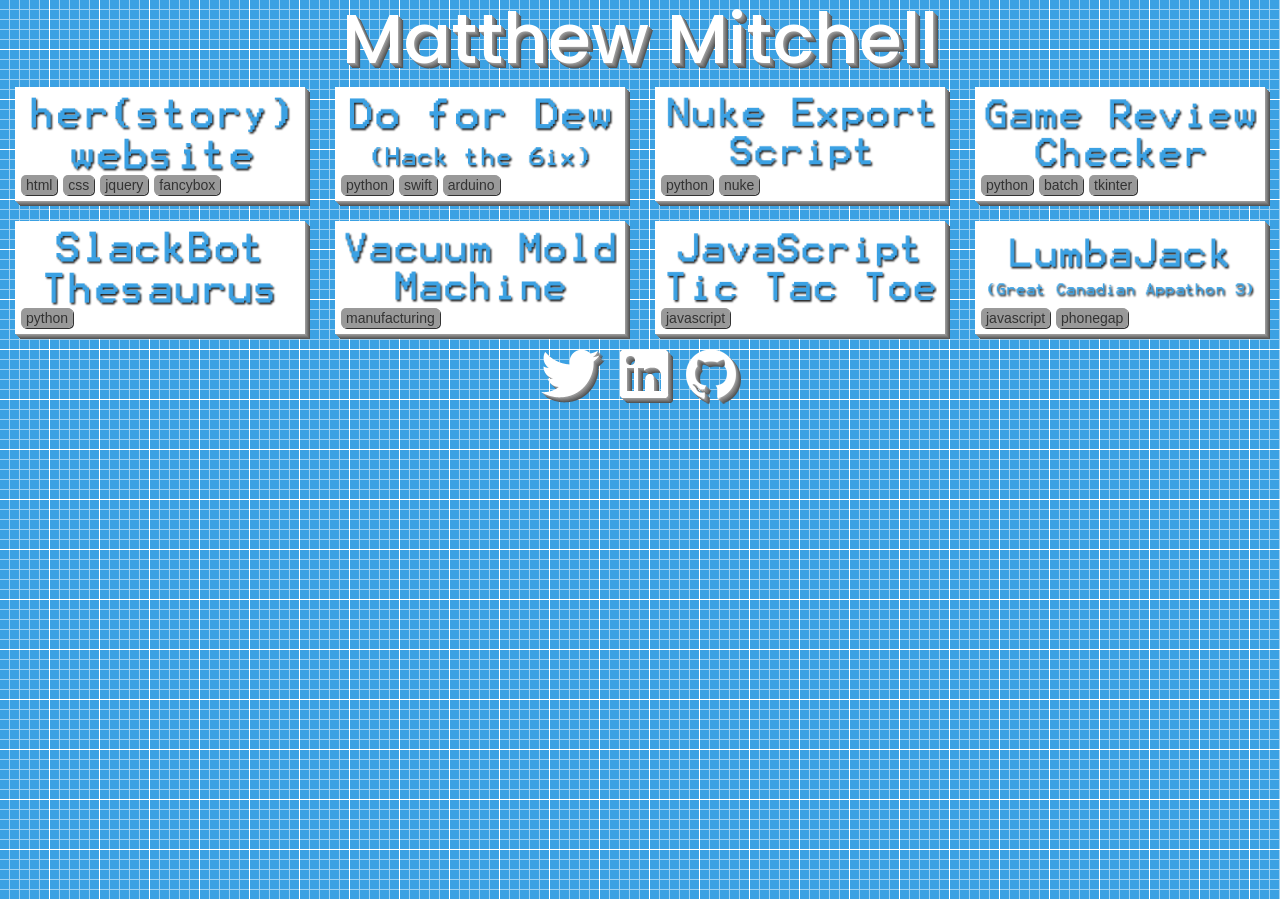
<file: index.html>
<!DOCTYPE html>
<html lang="en">
<head>
  <title>Matthew Mitchell</title>
  <meta charset="utf-8" />
  <meta name="viewport" content="width=device-width, initial-scale=1.0">
  <link rel="icon"
        type="image/png"
	    href="img/favicon.png" />
  <link href="https://fonts.googleapis.com/css?family=Poppins" rel="stylesheet">
  <link href="css/bootstrap.min.css" type="text/css" rel="stylesheet" media="screen,projection" />
  <link href="css/format.css" type="text/css" rel="stylesheet" media="screen,projection" />
  <link href="css/jquery.fancybox.min.css" rel="stylesheet" />
</head>
<body>

<section class="container full-width">
  <div class="row title">
    <h1>Matthew Mitchell</h1>
  </div>
  <div class="row">
    <div class="col-md-3 col-sm-4 html css jquery fancybox">
	  <div class="project">
	    <a href="herstory"><img src="img/hers.png" /></a>
		<div class="tags">
		  <p>html</p>
		  <p>css</p>
		  <p>jquery</p>
		  <p>fancybox</p>
		</div>
	  </div>
    </div>
    <div class="col-md-3 col-sm-4 python swift arduino">
	  <div class="project">
	    <a href="hackthe6ix"><img src="img/dew.png" /></a>
		<div class="tags">
		  <p>python</p>
		  <p>swift</p>
		  <p>arduino</p>
		</div>
	  </div>
    </div>
    <div class="col-md-3 col-sm-4 python nuke">
	  <div class="project">
	    <a href="nukescript"><img src="img/nukescript.png" /></a>
		<div class="tags">
		  <p>python</p>
		  <p>nuke</p>
		</div>
	  </div>
    </div>
    <div class="col-md-3 col-sm-4 python batch tkinter">
	  <div class="project">
	    <a href="gamechecker"><img src="img/game.png" /></a>
		<div class="tags">
		  <p>python</p>
		  <p>batch</p>
		  <p>tkinter</p>
		</div>
	  </div>
    </div>
    <div class="col-md-3 col-sm-4 python">
	  <div class="project">
	    <a href="thesaurus"><img src="img/slackbot.png" /></a>
	    <div class="tags">
		  <p>python</p>
		</div>
	  </div>
    </div>
    <div class="col-md-3 col-sm-4 manufacturing">
	  <div class="project">
	    <a href="https://www.youtube.com/watch?v=Miv69qWAX0k"><img src="img/mold.png" /></a>
		<div class="tags">
		  <p>manufacturing</p>
		</div>
	  </div>
    </div>
    <div class="col-md-3 col-sm-4 javascript">
	  <div class="project">
	    <a href="tictactoe"><img src="img/tictactoe.png" /></a>
		<div class="tags">
		  <p>javascript</p>
		</div>
	  </div>
    </div>
    <div class="col-md-3 col-sm-4 javascript phonegap">
	  <div class="project">
	    <a href="gca3"><img src="img/lumbajack.png" /></a>
		<div class="tags">
		  <p>javascript</p>
		  <p>phonegap</p>
		</div>
	  </div>
    </div>
  </div>
  <div id="reset">
    <p>Show All Projects</p>
  </div>
  <a href="https://twitter.com/mrmitche_"><img class="sites" src="img/twitter.png" /></a>
  <a href="https://www.linkedin.com/in/mrmitche/"><img class="sites" src="img/linkedin.png" /></a>
  <a href="https://github.com/mrmitche"><img class="sites" src="img/github.png" /></a>
</section>

<div id="herstory">
  <p>Her(story) project information</p>
</div>

<div id="hackathon">
  <p>other project information</p>
</div>

<script type="text/javascript" src="js/jquery-3.2.1.min.js"></script>
<script type="text/javascript" src="js/main.js"></script>
<script src="js/jquery.fancybox.min.js"></script>

</body>
</html>
</file>
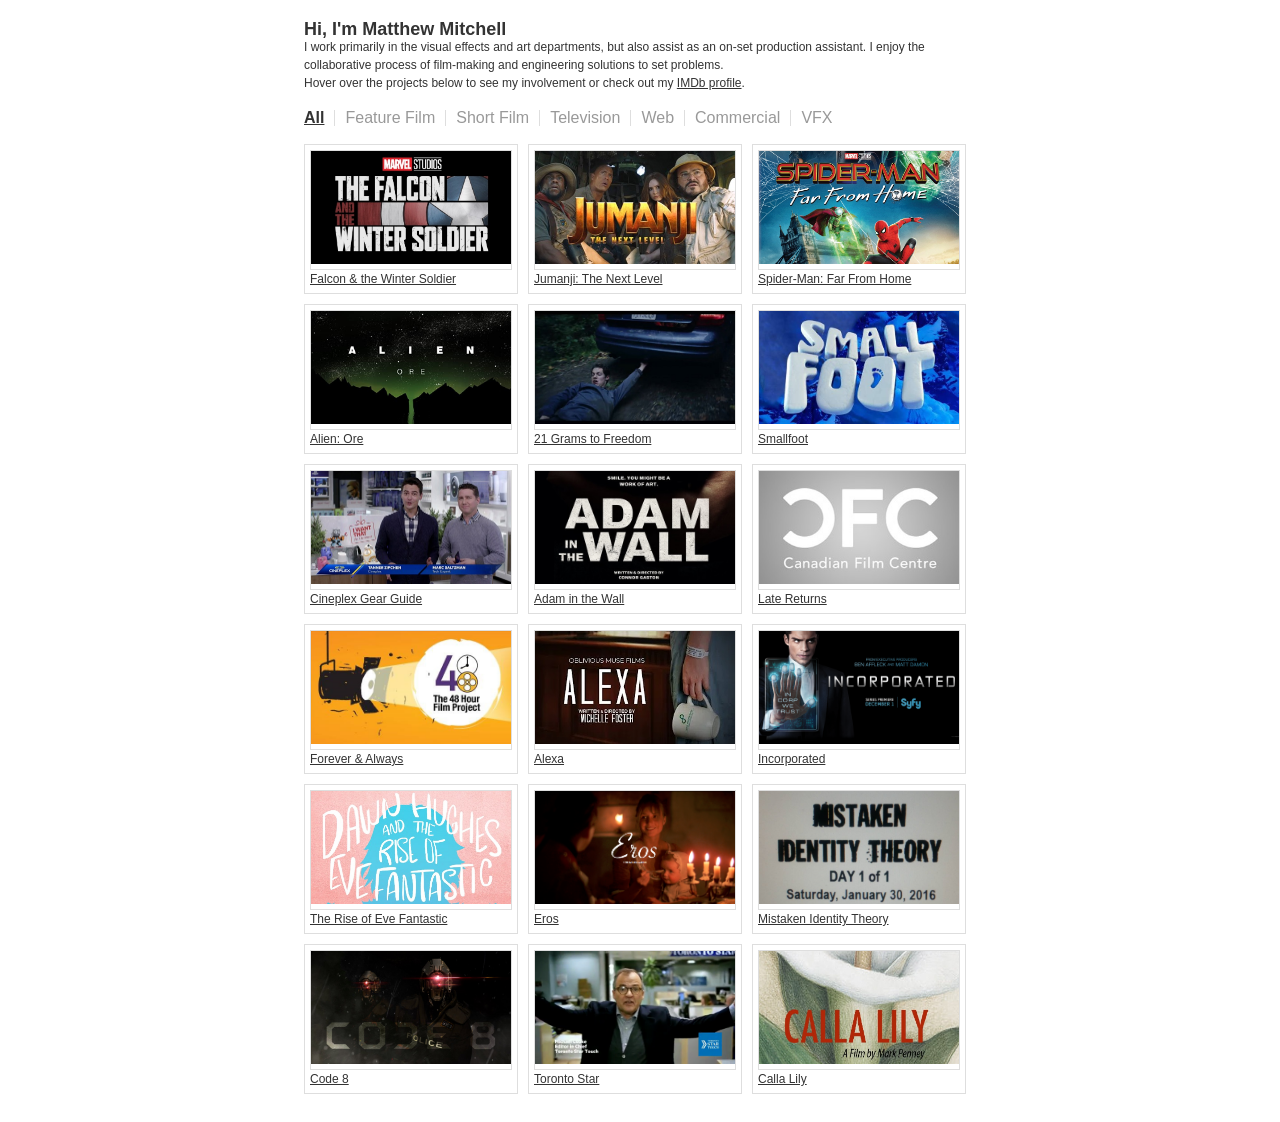
<file: film/index.html>
<!DOCTYPE html>
<html>
<head>
<title>Matthew Mitchell</title>
<link rel="icon"
      type="image/png"
	  href="favicon.png">
<link href="stylesheets/format.css" type="text/css" rel="stylesheet" media="screen,projection" />
<script type="text/javascript" src="scripts/jquery-3.2.1.min.js"></script>
<script type="text/javascript" src="scripts/framework.js"></script>
</head>
<body>
<div id="container">
<!--- TODO: CSS for intro class, may need to enclose in div tags instead of adding class to paragraph --->
<h2 class="intro">Hi, I'm Matthew Mitchell</h2>
<p class="intro">I work primarily in the visual effects and art departments, but also assist as an on-set production assistant. I enjoy the collaborative process of film-making and engineering solutions to set problems.
<br>Hover over the projects below to see my involvement or check out my <a href="http://www.imdb.com/name/nm7745574/">IMDb profile</a>. 

<ul id="filter">
  <li class="current"><a href="#">All</a></li>
  <li><a href="#">Feature Film</a></li>
  <li><a href="#">Short Film</a></li>
  <li><a href="#">Television</a></li>
  <li><a href="#">Web</a></li>
  <li><a href="#">Commercial</a></li>
  <li><a href="#">VFX</a></li>
</ul>

<ul id="portfolio">
  <li class="television web vfx tooltip">
    <a href="#"><img src="images/falcon.jpg" alt="" height="113" width="200" />Falcon & the Winter Soldier</a>
	<span class="tooltiptext">Production Services Technician - Sony Pictures Imageworks</span>
  </li>
  <li class="feature-film vfx tooltip">
    <a href="#"><img src="images/jumanji3.jpg" alt="" height="113" width="200" />Jumanji: The Next Level</a>
	<span class="tooltiptext">Production Services Technician - Sony Pictures Imageworks</span>
  </li>
  <li class="feature-film vfx tooltip">
    <a href="#"><img src="images/farfromhome.jpg" alt="" height="113" width="200" />Spider-Man: Far From Home</a>
	<span class="tooltiptext">Production Services Technician - Sony Pictures Imageworks</span>
  </li>
  <li class="short-film web tooltip">
    <a href="#"><img src="images/alienore.jpg" alt="" height="113" width="200" />Alien: Ore</a>
	<span class="tooltiptext">Set Carpenter - Various art department tasks, assembled/dissembled mine shaft elevator walls for different camera angles</span>
  </li>
  <li class="short-film tooltip">
    <a href="#"><img src="images/21grams.jpg" alt="" height="113" width="200" />21 Grams to Freedom</a>
	<span class="tooltiptext">Production Designer - acquired props, responsible for all art department duties during shoot</span>
  </li>
  <li class="feature-film vfx tooltip">
    <a href="#"><img src="images/smallfoot.jpg" alt="" height="113" width="200" />Smallfoot</a>
	<span class="tooltiptext">Production Services Technician - Sony Pictures Imageworks</span>
  </li>
  <li class="commercial tooltip">
    <a href="#"><img src="images/cineplex.jpg" alt="" height="113" width="200" />Cineplex Gear Guide</a>
	<span class="tooltiptext">Production Assistant - stripped shelves of The Source electronics store, to create ideal TV version of store. Swapped signs between languages for each take.</span>
  </li>
  <li class="short-film tooltip">
    <a href="#"><img src="images/adamwall.jpg" alt="" height="113" width="200" />Adam in the Wall</a>
	<span class="tooltiptext">Set Dresser - Staged a in-home hospice care set, improvised props as needed on the day</span>
  </li>
  <li class="short-film tooltip">
    <a href="#"><img src="images/cfc.jpg" alt="" height="113" width="200" />Late Returns</a>
	<span class="tooltiptext">Set Dresser - Converted active video store into 90s VHS rental shop, stand in for production designer/art director to fix shots on the fly</span>
  </li>
  <li class="short-film tooltip">
    <a href="#"><img src="images/forever-always.jpg" alt="" height="113" width="200" />Forever & Always</a>
	<span class="tooltiptext">Set Decorator/Grip - converted basement into comedy club, prepped kitchen and other locations for shooting, set up lighting and reflectors</span>
  </li>
  <li class="short-film tooltip">
    <a href="#"><img src="images/alexa.jpg" alt="" height="113" width="200" />Alexa</a>
	<span class="tooltiptext">PA/Grip/Boom Op - set up lights and other rigs, assisted with continuity, and operated boom mic</span>
  </li>
  <li class="television vfx tooltip">
    <a href="#"><img src="images/incorporated.png" alt="" height="113" width="200" />Incorporated</a>
	<span class="tooltiptext">VFX Coordinator - tracking artist progress, asset management, participating in shot reviews and distributing notes, coordinating with external VFX studios</span>
  </li>
  <li class="short-film web tooltip">
    <a href="http://www.evefantastic.com/"><img src="images/eve.jpg" alt="" height="113" width="200" />The Rise of Eve Fantastic</a>
	<span class="tooltiptext">PA/Script Supervisor - assisting with lighting setup, general set work and problem resolution, fill-in script supervisor</span>
  </li>
  <li class="short-film tooltip">
    <a href="#"><img src="images/eros.png" alt="" height="113" width="200" />Eros</a>
	<span class="tooltiptext">Set Builder/Art PA - drywalling set, building fireplace buildout/overmantel, resolving other construction issues that arose</span>
  </li>
  <li class="short-film tooltip">
    <a href="#"><img src="images/mistaken.jpg" alt="" height="113" width="200" />Mistaken Identity Theory</a>
	<span class="tooltiptext">Set PA - general set work as directed by 1st AD, assisting grip and gaffer, loading cube trucks</span>
  </li>
  <li class="short-film web tooltip">
    <a href="https://www.youtube.com/watch?v=DqO90q0WZ0M"><img src="images/code8.jpg" alt="" height="113" width="200" />Code 8</a>
	<span class="tooltiptext">Art PA/Set Dresser - supervised use of firearms on set, managed props and fixed costume issues, prepared crime scene set</span>
  </li>
  <li class="commercial tooltip">
    <a href="https://www.thestar.com/news/gta/2015/11/30/toronto-star-touch-launches-on-android.html"><img src="images/star-touch.png" alt="" height="113" width="200" />Toronto Star</a>
	<span class="tooltiptext">Boom Op</span>
  </li>
  <li class="feature-film tooltip">
    <a href="http://amzn.to/2pMTbrq"><img src="images/calla-lily-preview.jpg" alt="" height="113" width="200" />Calla Lily</a>
	<span class="tooltiptext">Prop Master/Boom Op - worked various roles on this indie feature, purchased props, staged scenes, operated boom for sound</span>
  </li>
</ul>
</div>
</body>
</html>
</file>
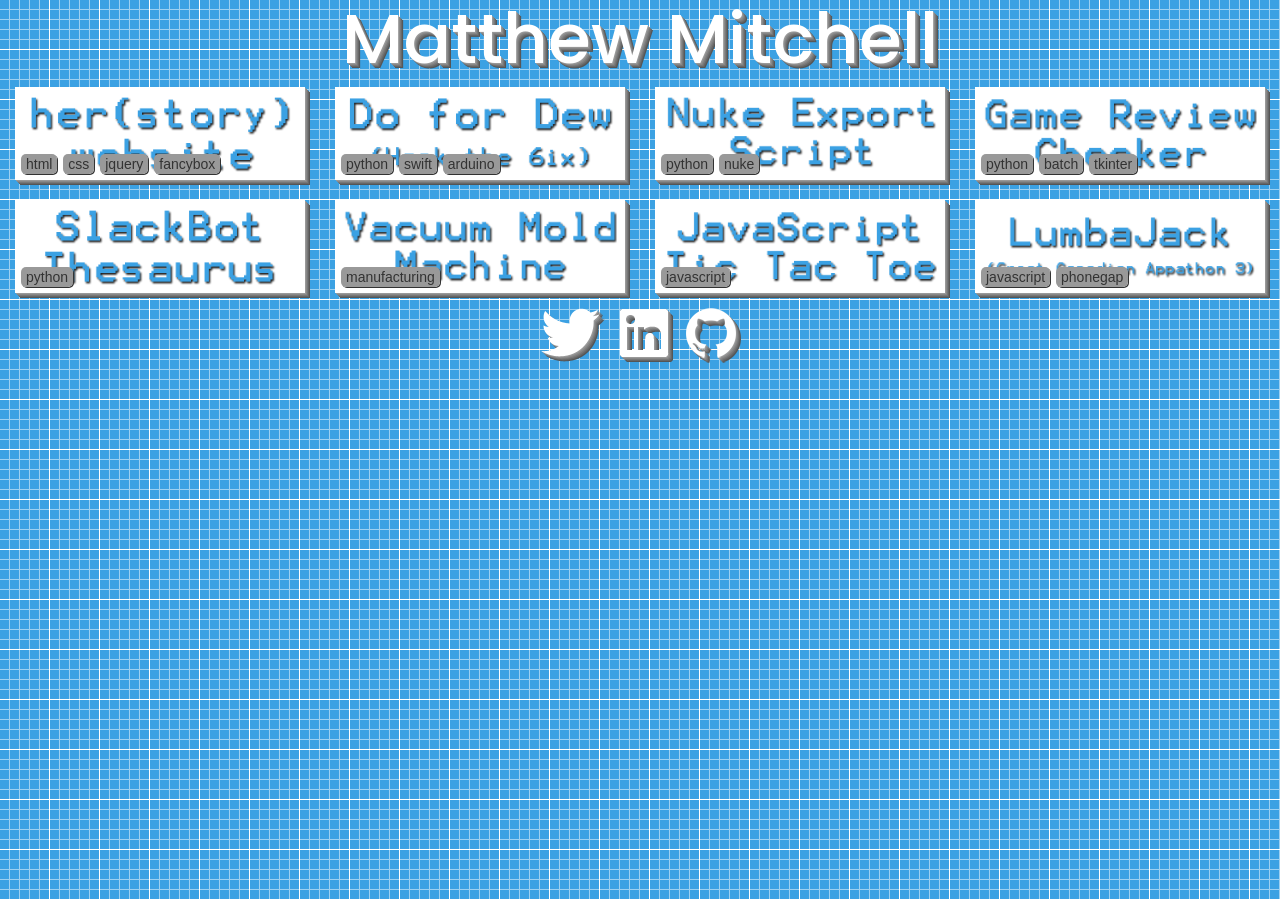
<file: test/index.html>
<!DOCTYPE html>
<html lang="en">
<head>
  <title>Test Website</title>
  <meta charset="utf-8" />
  <meta name="viewport" content="width=device-width, initial-scale=1.0">
  <link rel="icon"
        type="image/png"
	    href="img/favicon.png" />
  <link href="https://fonts.googleapis.com/css?family=Poppins" rel="stylesheet">
  <link href="css/bootstrap.min.css" type="text/css" rel="stylesheet" media="screen,projection" />
  <link href="css/format.css" type="text/css" rel="stylesheet" media="screen,projection" />
  <link href="css/jquery.fancybox.min.css" rel="stylesheet" />
</head>
<body>

<section class="container full-width">
  <div class="row title">
    <h1>Matthew Mitchell</h1>
  </div>
  <div class="row">
    <div class="col-md-3 col-sm-4 html css jquery fancybox">
	  <div class="project">
	    <a href="herstory"><img src="img/hers.png" /></a>
		<div class="tags">
		  <p>html</p>
		  <p>css</p>
		  <p>jquery</p>
		  <p>fancybox</p>
		</div>
	  </div>
    </div>
    <div class="col-md-3 col-sm-4 python swift arduino">
	  <div class="project">
	    <a href="hackthe6ix"><img src="img/dew.png" /></a>
		<div class="tags">
		  <p>python</p>
		  <p>swift</p>
		  <p>arduino</p>
		</div>
	  </div>
    </div>
    <div class="col-md-3 col-sm-4 python nuke">
	  <div class="project">
	    <a href="nukescript"><img src="img/nukescript.png" /></a>
		<div class="tags">
		  <p>python</p>
		  <p>nuke</p>
		</div>
	  </div>
    </div>
    <div class="col-md-3 col-sm-4 python batch tkinter">
	  <div class="project">
	    <a href="gamechecker"><img src="img/game.png" /></a>
		<div class="tags">
		  <p>python</p>
		  <p>batch</p>
		  <p>tkinter</p>
		</div>
	  </div>
    </div>
    <div class="col-md-3 col-sm-4 python">
	  <div class="project">
	    <a href="thesaurus"><img src="img/slackbot.png" /></a>
	    <div class="tags">
		  <p>python</p>
		</div>
	  </div>
    </div>
    <div class="col-md-3 col-sm-4 manufacturing">
	  <div class="project">
	    <a href="https://www.youtube.com/watch?v=Miv69qWAX0k"><img src="img/mold.png" /></a>
		<div class="tags">
		  <p>manufacturing</p>
		</div>
	  </div>
    </div>
    <div class="col-md-3 col-sm-4 javascript">
	  <div class="project">
	    <a href="tictactoe"><img src="img/tictactoe.png" /></a>
		<div class="tags">
		  <p>javascript</p>
		</div>
	  </div>
    </div>
    <div class="col-md-3 col-sm-4 javascript phonegap">
	  <div class="project">
	    <a href="gca3"><img src="img/lumbajack.png" /></a>
		<div class="tags">
		  <p>javascript</p>
		  <p>phonegap</p>
		</div>
	  </div>
    </div>
  </div>
  <div id="reset">
    <p>Show All Projects</p>
  </div>
  <a href="https://twitter.com/mrmitche_"><img class="sites" src="img/twitter.png" /></a>
  <a href="https://www.linkedin.com/in/mrmitche/"><img class="sites" src="img/linkedin.png" /></a>
  <a href="https://github.com/mrmitche"><img class="sites" src="img/github.png" /></a>
</section>

<div id="herstory">
  <p>Her(story) project information</p>
</div>

<div id="hackathon">
  <p>other project information</p>
</div>

<script type="text/javascript" src="js/jquery-3.2.1.min.js"></script>
<script type="text/javascript" src="js/main.js"></script>
<script src="js/jquery.fancybox.min.js"></script>

</body>
</html>
</file>
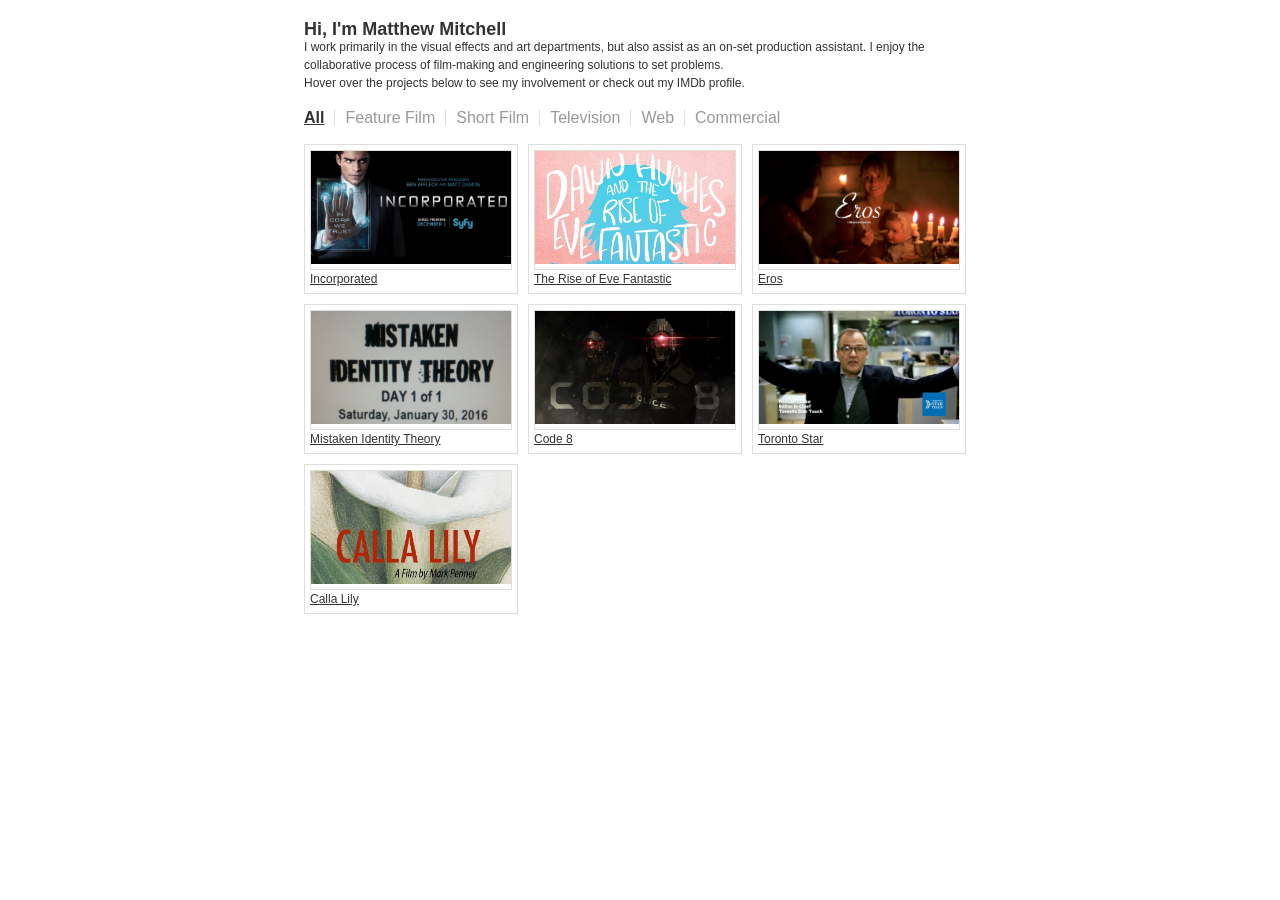
<file: film.html>
<!DOCTYPE html>
<html>
<head>
<title>Matthew Mitchell</title>
<link rel="icon"
      type="image/png"
	  href="favicon.png">
<link href="stylesheets/format.css" type="text/css" rel="stylesheet" media="screen,projection" />
<script type="text/javascript" src="scripts/jquery-3.2.1.min.js"></script>
<script type="text/javascript" src="scripts/framework.js"></script>
</head>
<body>
<div id="container">
<!--- TODO: CSS for intro class, may need to enclose in div tags instead of adding class to paragraph --->
<h2 class="intro">Hi, I'm Matthew Mitchell</h2>
<p class="intro">I work primarily in the visual effects and art departments, but also assist as an on-set production assistant. I enjoy the collaborative process of film-making and engineering solutions to set problems.
<br>Hover over the projects below to see my involvement or check out my IMDb profile. 

<ul id="filter">
  <li class="current"><a href="#">All</a></li>
  <li><a href="#">Feature Film</a></li>
  <li><a href="#">Short Film</a></li>
  <li><a href="#">Television</a></li>
  <li><a href="#">Web</a></li>
  <li><a href="#">Commercial</a></li>
</ul>

<ul id="portfolio">
  <li class="television tooltip">
    <a href="#"><img src="images/incorporated.png" alt="" height="113" width="200" />Incorporated</a>
	<span class="tooltiptext">VFX Coordinator - tracking artist progress, asset management, participating in shot reviews and distributing notes, coordinating with external VFX studios</span>
  </li>
  <li class="short-film web tooltip">
    <a href="http://www.evefantastic.com/"><img src="images/eve.jpg" alt="" height="113" width="200" />The Rise of Eve Fantastic</a>
	<span class="tooltiptext">PA/Script Supervisor - assisting with lighting setup, general set work and problem resolution, fill-in script supervisor</span>
  </li>
  <li class="short-film tooltip">
    <a href="#"><img src="images/eros.png" alt="" height="113" width="200" />Eros</a>
	<span class="tooltiptext">Set Builder/Art PA - drywalling set, building fireplace buildout/overmantel, resolving other construction issues that arose</span>
  </li>
  <li class="short-film tooltip">
    <a href="#"><img src="images/mistaken.jpg" alt="" height="113" width="200" />Mistaken Identity Theory</a>
	<span class="tooltiptext">Set PA - general set work as directed by 1st AD, assisting grip and gaffer, loading cube trucks</span>
  </li>
  <li class="short-film web tooltip">
    <a href="https://www.youtube.com/watch?v=DqO90q0WZ0M"><img src="images/code8.jpg" alt="" height="113" width="200" />Code 8</a>
	<span class="tooltiptext">Art PA/Set Dresser - supervised use of firearms on set, managed props and fixed costume issues, prepared crime scene set</span>
  </li>
  <li class="commercial tooltip">
    <a href="https://www.thestar.com/news/gta/2015/11/30/toronto-star-touch-launches-on-android.html"><img src="images/star-touch.png" alt="" height="113" width="200" />Toronto Star</a>
	<span class="tooltiptext">Boom Op</span>
  </li>
  <li class="feature-film tooltip">
    <a href="http://amzn.to/2pMTbrq"><img src="images/calla-lily-preview.jpg" alt="" height="113" width="200" />Calla Lily</a>
	<span class="tooltiptext">Prop Master/Boom Op - worked various roles on this indie feature, purchased props, staged scenes, operated boom for sound</span>
  </li>
</ul>
</div>
</body>
</html>
</file>
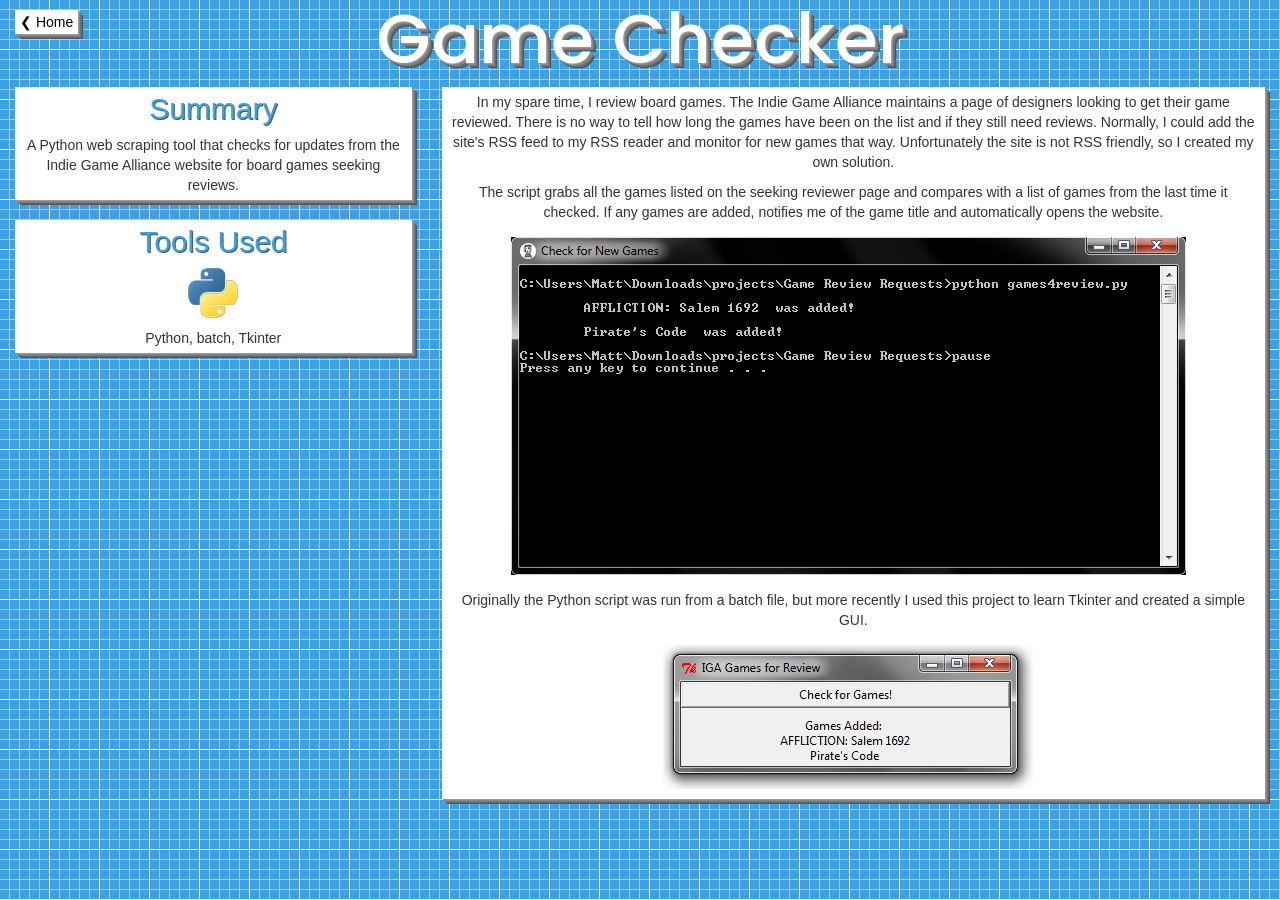
<file: gamechecker.html>
<!DOCTYPE html>
<html lang="en">
<head>
  <title>Game Review Checker Project Details - Matthew Mitchell</title>
  <meta charset="utf-8" />
  <meta name="viewport" content="width=device-width, initial-scale=1.0">
  <link rel="icon"
        type="image/png"
	    href="img/favicon.png" />
  <link href="https://fonts.googleapis.com/css?family=Poppins" rel="stylesheet">
  <link href="https://fonts.googleapis.com/css?family=VT323" rel="stylesheet">
  <link href="css/bootstrap.min.css" type="text/css" rel="stylesheet" media="screen,projection" />
  <link href="css/jquery.fancybox.min.css" rel="stylesheet" />
  <link href="css/format.css" type="text/css" rel="stylesheet" media="screen,projection" />
</head>
<body>

<section class="container full-width">
  <div class="row title">
    <h1>Game Checker</h1>
  </div>
  <div class="home">
    <a href="/"><p>&#10094; Home</p></a>
  </div>
  <div class="row">
    <div class="col-lg-4">
	  <div class="row">
	    <div class="col-lg-12">
	      <div class="detail">
		    <h2>Summary</h2>
		    <p>A Python web scraping tool that checks for updates from the Indie Game Alliance website for board games seeking reviews.</p>
	      </div>
		</div>
	  </div>
	  <div class="row">
	    <div class="col-lg-12">
	      <div class="detail">
		    <h2>Tools Used</h2>
			<img src="img/python.png" />
			<p>Python, batch, Tkinter</p>
	      </div>
		</div>
	  </div>
	  <!-- Section to add once code added to git <div class="row">
	    <div class="col-lg-12">
	      <div class="detail">
		    <h2>See Project In Action</h2>
			<a href="img/dofordew1.jpg" data-fancybox="dofordew" data-caption="Start up screen"><h3>Screenshot Gallery</h3></a>
			<a href="img/dofordew2.jpg" data-fancybox="dofordew" data-caption="Task list"></a>
			<a href="img/dofordew3.jpg" data-fancybox="dofordew" data-caption="Task description"></a>
			<a href="img/dofordew4.jpg" data-fancybox="dofordew" data-caption="Photos could be taken in-app or uploaded from your library"></a>
			<a href="img/dofordew5.jpg" data-fancybox="dofordew" data-caption="Proof of concept fridge locked"></a>
			<a href="img/dofordew6.jpg" data-fancybox="dofordew" data-caption="Proof of concept fridge unlocked"></a>
			<a href="https://devpost.com/software/dothedew-hackthefridge"><h3>DevPost Submission</h3></a>
			<a href="https://github.com/mrmitche/DoForDew"><img src="img/githubtext.png" /></a>
	      </div>
		</div>
	  </div> -->
    </div>
	<div class="col-lg-8">
	  <div class="detail">
		<p>In my spare time, I review board games. The Indie Game Alliance maintains a page of designers looking to get their game reviewed. There is no way to tell how long the games have been on the list and if they still need reviews. Normally, I could add the site's RSS feed to my RSS reader and monitor for new games that way. Unfortunately the site is not RSS friendly, so I created my own solution.</p>
		<p>The script grabs all the games listed on the seeking reviewer page and compares with a list of games from the last time it checked. If any games are added, notifies me of the game title and automatically opens the website.</p>
		<img class="image" src="img/GamesAdded.png" />
		<p>Originally the Python script was run from a batch file, but more recently I used this project to learn Tkinter and created a simple GUI.</p>
		<img class="image" src="img/gamecheckergui.png" />
	  </div>
	</div>
  </div>
</section>

<script type="text/javascript" src="js/jquery-3.2.1.min.js"></script>
<script type="text/javascript" src="js/main.js"></script>
<script src="js/jquery.fancybox.min.js"></script>

</body>
</html>
</file>
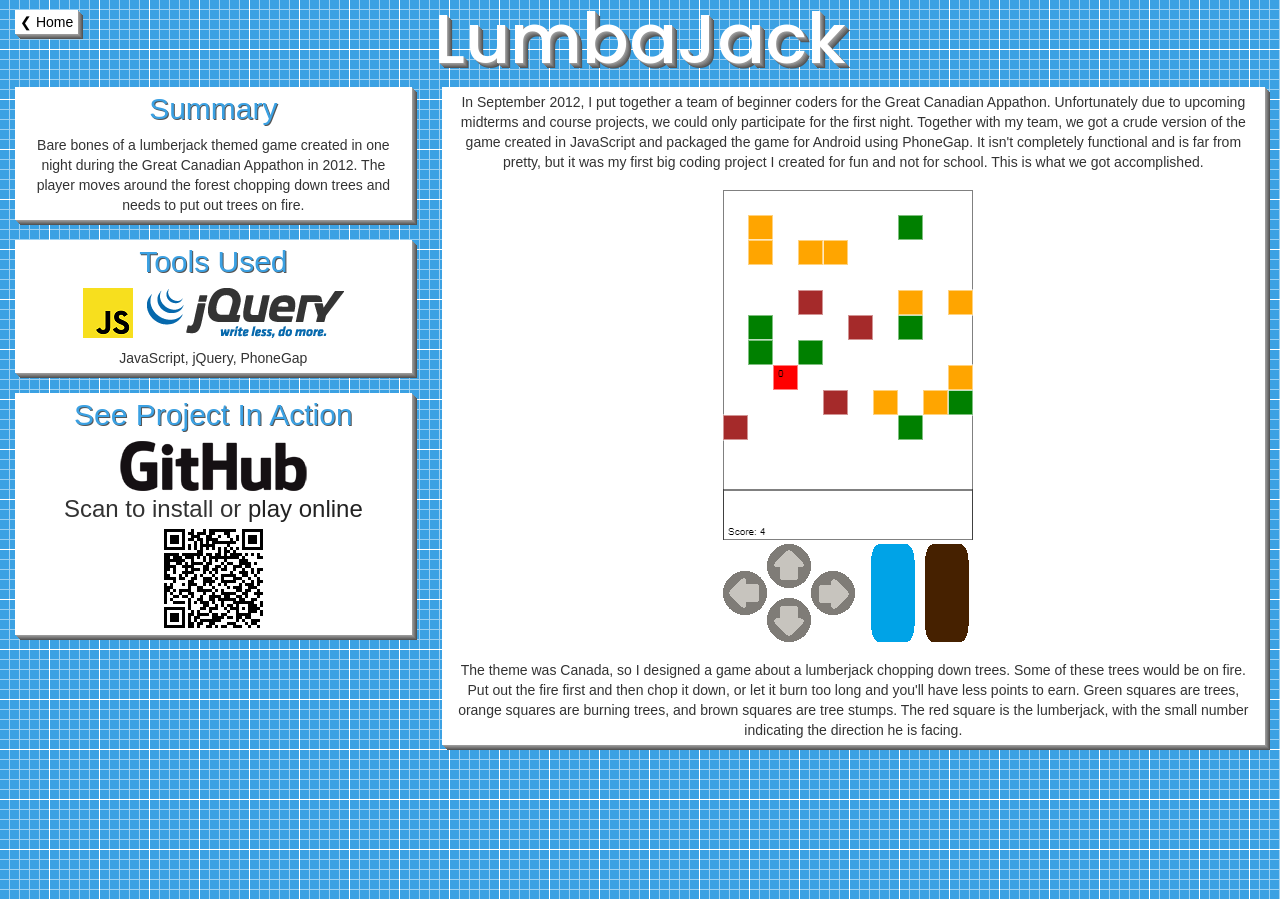
<file: gca3.html>
<!DOCTYPE html>
<html lang="en">
<head>
  <title>LumbaJack Project Details - Matthew Mitchell</title>
  <meta charset="utf-8" />
  <meta name="viewport" content="width=device-width, initial-scale=1.0">
  <link rel="icon"
        type="image/png"
	    href="img/favicon.png" />
  <link href="https://fonts.googleapis.com/css?family=Poppins" rel="stylesheet">
  <link href="https://fonts.googleapis.com/css?family=VT323" rel="stylesheet">
  <link href="css/bootstrap.min.css" type="text/css" rel="stylesheet" media="screen,projection" />
  <link href="css/jquery.fancybox.min.css" rel="stylesheet" />
  <link href="css/format.css" type="text/css" rel="stylesheet" media="screen,projection" />
</head>
<body>

<section class="container full-width">
  <div class="row title">
    <h1>LumbaJack</h1>
  </div>
  <div class="home">
    <a href="/"><p>&#10094; Home</p></a>
  </div>
  <div class="row">
    <div class="col-lg-4">
	  <div class="row">
	    <div class="col-lg-12">
	      <div class="detail">
		    <h2>Summary</h2>
		    <p>Bare bones of a lumberjack themed game created in one night during the Great Canadian Appathon in 2012. The player moves around the forest chopping down trees and needs to put out trees on fire.</p>
	      </div>
		</div>
	  </div>
	  <div class="row">
	    <div class="col-lg-12">
	      <div class="detail">
		    <h2>Tools Used</h2>
			<img src="img/js.png" />
			<img src="img/jquery.png" />
			<p>JavaScript, jQuery, PhoneGap</p>
	      </div>
		</div>
	  </div>
	  <div class="row">
	    <div class="col-lg-12">
	      <div class="detail">
		    <h2>See Project In Action</h2>
			<a href="https://github.com/mrmitche/LumbaJack"><img src="img/githubtext.png" /></a>
			<h3>Scan to install or <a href="https://mrmitche.github.io/LumbaJack/index.html">play online</a></h3>
			<img src="img/LumbaJackInstall.png" />
	      </div>
		</div>
	  </div>
    </div>
	<div class="col-lg-8">
	  <div class="detail">
		<p>In September 2012, I put together a team of beginner coders for the Great Canadian Appathon. Unfortunately due to upcoming midterms and course projects, we could only participate for the first night. Together with my team, we got a crude version of the game created in JavaScript and packaged the game for Android using PhoneGap. It isn't completely functional and is far from pretty, but it was my first big coding project I created for fun and not for school. This is what we got accomplished.</p>
		<img class="image" src="img/lumbajackgame.png" />
		<p>The theme was Canada, so I designed a game about a lumberjack chopping down trees. Some of these trees would be on fire. Put out the fire first and then chop it down, or let it burn too long and you'll have less points to earn. Green squares are trees, orange squares are burning trees, and brown squares are tree stumps. The red square is the lumberjack, with the small number indicating the direction he is facing.</p>
	  </div>
	</div>
  </div>
</section>

<script type="text/javascript" src="js/jquery-3.2.1.min.js"></script>
<script type="text/javascript" src="js/main.js"></script>
<script src="js/jquery.fancybox.min.js"></script>

</body>
</html>
</file>
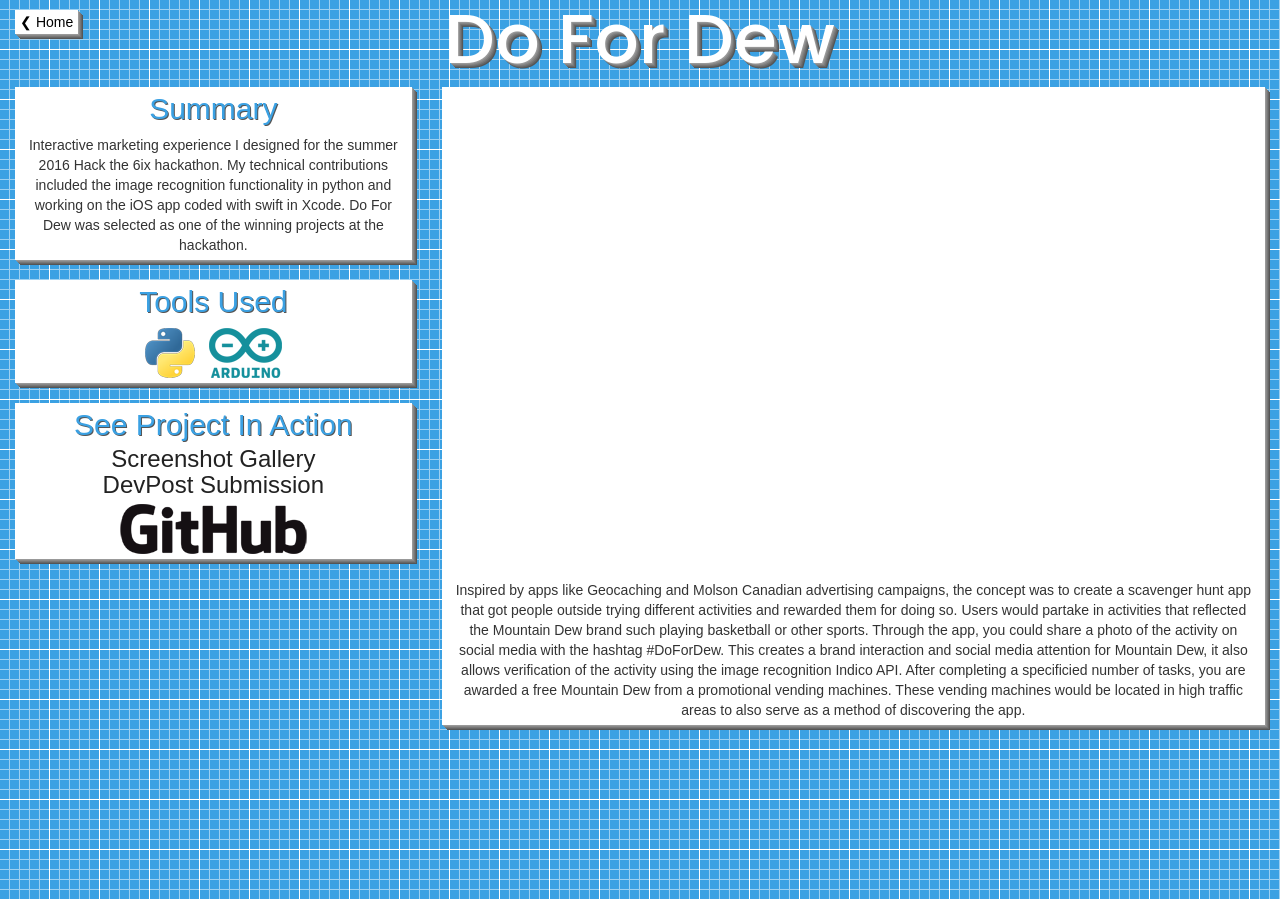
<file: hackthe6ix.html>
<!DOCTYPE html>
<html lang="en">
<head>
  <title>Do For Dew Project Details - Matthew Mitchell</title>
  <meta charset="utf-8" />
  <meta name="viewport" content="width=device-width, initial-scale=1.0">
  <link rel="icon"
        type="image/png"
	    href="img/favicon.png" />
  <link href="https://fonts.googleapis.com/css?family=Poppins" rel="stylesheet">
  <link href="https://fonts.googleapis.com/css?family=VT323" rel="stylesheet">
  <link href="css/bootstrap.min.css" type="text/css" rel="stylesheet" media="screen,projection" />
  <link href="css/jquery.fancybox.min.css" rel="stylesheet" />
  <link href="css/format.css" type="text/css" rel="stylesheet" media="screen,projection" />
</head>
<body>

<section class="container full-width">
  <div class="row title">
    <h1>Do For Dew</h1>
  </div>
  <div class="home">
    <a href="/"><p>&#10094; Home</p></a>
  </div>
  <div class="row">
    <div class="col-lg-4">
	  <div class="row">
	    <div class="col-lg-12">
	      <div class="detail">
		    <h2>Summary</h2>
		    <p>Interactive marketing experience I designed for the summer 2016 Hack the 6ix hackathon. My technical contributions included the image recognition functionality in python and working on the iOS app coded with swift in Xcode. Do For Dew was selected as one of the winning projects at the hackathon.</p>
	      </div>
		</div>
	  </div>
	  <div class="row">
	    <div class="col-lg-12">
	      <div class="detail">
		    <h2>Tools Used</h2>
			<img src="img/python.png" />
			<img src="img/arduino.png" />
	      </div>
		</div>
	  </div>
	  <div class="row">
	    <div class="col-lg-12">
	      <div class="detail">
		    <h2>See Project In Action</h2>
			<a href="img/dofordew1.jpg" data-fancybox="dofordew" data-caption="Start up screen"><h3>Screenshot Gallery</h3></a>
			<a href="img/dofordew2.jpg" data-fancybox="dofordew" data-caption="Task list"></a>
			<a href="img/dofordew3.jpg" data-fancybox="dofordew" data-caption="Task description"></a>
			<a href="img/dofordew4.jpg" data-fancybox="dofordew" data-caption="Photos could be taken in-app or uploaded from your library"></a>
			<a href="img/dofordew5.jpg" data-fancybox="dofordew" data-caption="Proof of concept fridge locked"></a>
			<a href="img/dofordew6.jpg" data-fancybox="dofordew" data-caption="Proof of concept fridge unlocked"></a>
			<a href="https://devpost.com/software/dothedew-hackthefridge"><h3>DevPost Submission</h3></a>
			<a href="https://github.com/mrmitche/DoForDew"><img src="img/githubtext.png" /></a>
	      </div>
		</div>
	  </div>
    </div>
	<div class="col-lg-8">
	  <div class="detail">
		<div class="video">
		  <iframe src="https://www.youtube.com/embed/5AxULP_cZuo?rel=0&amp;showinfo=0" frameborder="0" allowfullscreen></iframe>
		</div>
		<p>Inspired by apps like Geocaching and Molson Canadian advertising campaigns, the concept was to create a scavenger hunt app that got people outside trying different activities and rewarded them for doing so. Users would partake in activities that reflected the Mountain Dew brand such playing basketball or other sports. Through the app, you could share a photo of the activity on social media with the hashtag #DoForDew. This creates a brand interaction and social media attention for Mountain Dew, it also allows verification of the activity using the image recognition Indico API. After completing a specificied number of tasks, you are awarded a free Mountain Dew from a promotional vending machines. These vending machines would be located in high traffic areas to also serve as a method of discovering the app.</p>
	  </div>
	</div>
  </div>
</section>

<script type="text/javascript" src="js/jquery-3.2.1.min.js"></script>
<script type="text/javascript" src="js/main.js"></script>
<script src="js/jquery.fancybox.min.js"></script>

</body>
</html>
</file>
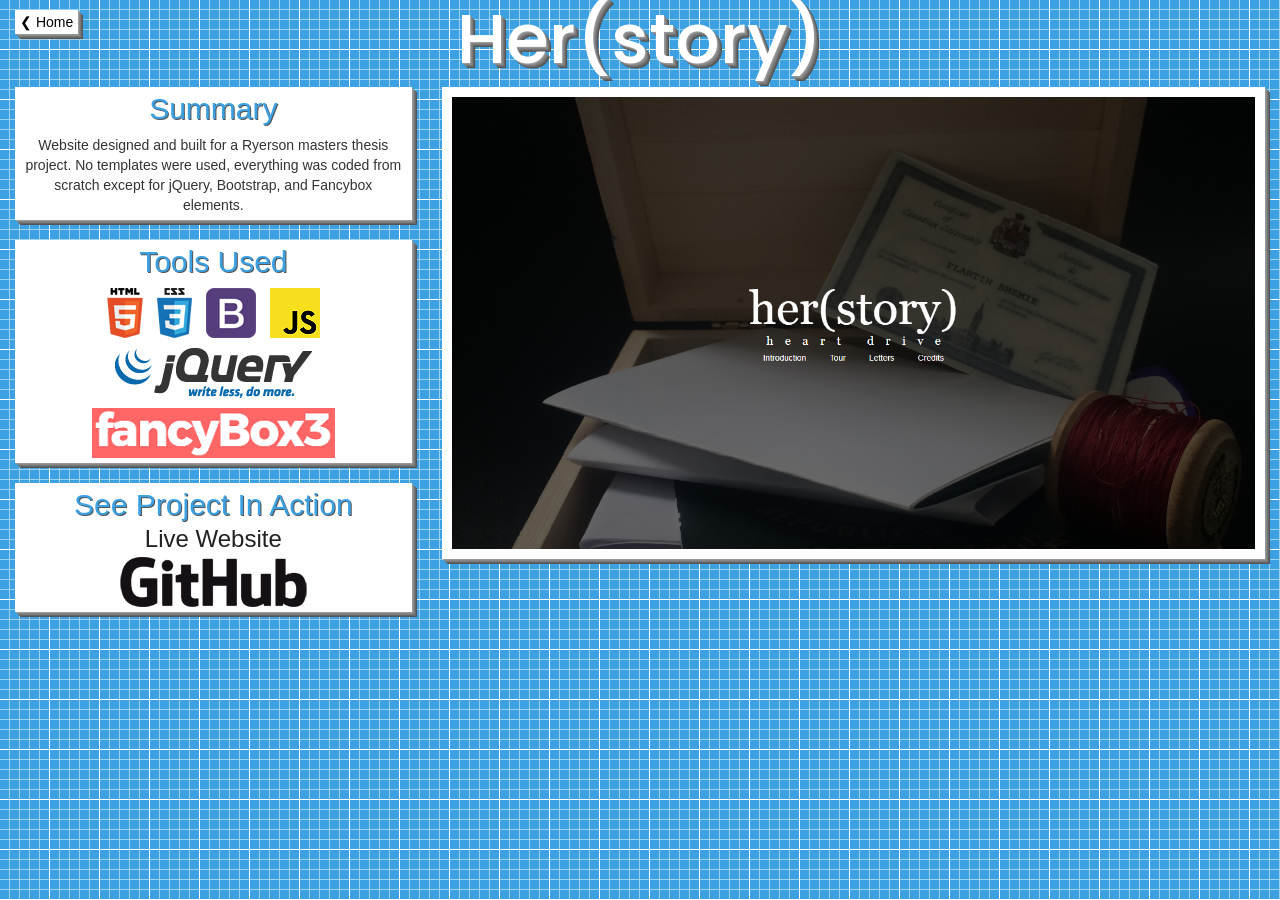
<file: herstory.html>
<!DOCTYPE html>
<html lang="en">
<head>
  <title>Her(story) Website Project Details - Matthew Mitchell</title>
  <meta charset="utf-8" />
  <meta name="viewport" content="width=device-width, initial-scale=1.0">
  <link rel="icon"
        type="image/png"
	    href="img/favicon.png" />
  <link href="https://fonts.googleapis.com/css?family=Poppins" rel="stylesheet">
  <link href="css/bootstrap.min.css" type="text/css" rel="stylesheet" media="screen,projection" />
  <link href="css/jquery.fancybox.min.css" rel="stylesheet" />
  <link href="css/format.css" type="text/css" rel="stylesheet" media="screen,projection" />
</head>
<body>

<section class="container full-width">
  <div class="row title">
    <h1>Her(story)</h1>
  </div>
  <div class="home">
    <a href="/"><p>&#10094; Home</p></a>
  </div>
  <div class="row">
    <div class="col-lg-4">
	  <div class="row">
	    <div class="col-lg-12">
	      <div class="detail">
		    <h2>Summary</h2>
		    <p>Website designed and built for a Ryerson masters thesis project. No templates were used, everything was coded from scratch except for jQuery, Bootstrap, and Fancybox elements.</p>
	      </div>
		</div>
	  </div>
	  <div class="row">
	    <div class="col-lg-12">
	      <div class="detail">
		    <h2>Tools Used</h2>
			<img src="img/html.png" />
			<img src="img/css.png" />
			<img src="img/bootstrap.png" />
			<img src="img/js.png" />
			<img src="img/jquery.png" />
			<img src="img/fancybox3.png" />
	      </div>
		</div>
	  </div>
	  <div class="row">
	    <div class="col-lg-12">
	      <div class="detail">
		    <h2>See Project In Action</h2>
			<a href="http://herstoryproject.me/"><h3>Live Website</h3></a>
			<img src="img/githubtext.png" />
	      </div>
		</div>
	  </div>
    </div>
	<div class="col-lg-8">
	  <div class="detail">
	    <img class="image" src="img/herstory.png" />
	  </div>
	</div>
  </div>
</section>



</body>
</html>
</file>
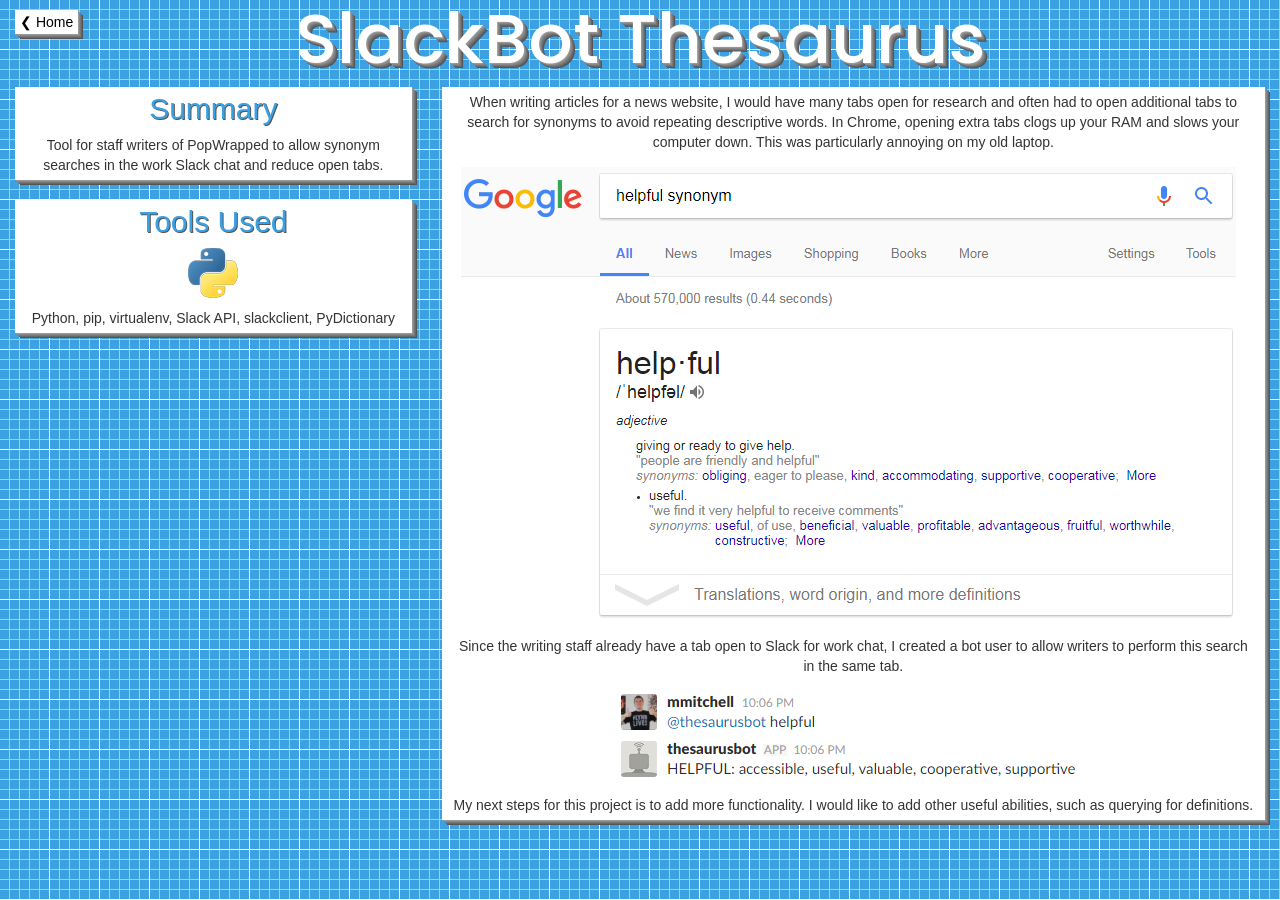
<file: thesaurus.html>
<!DOCTYPE html>
<html lang="en">
<head>
  <title>SlackBot Thesaurus Project Details - Matthew Mitchell</title>
  <meta charset="utf-8" />
  <meta name="viewport" content="width=device-width, initial-scale=1.0">
  <link rel="icon"
        type="image/png"
	    href="img/favicon.png" />
  <link href="https://fonts.googleapis.com/css?family=Poppins" rel="stylesheet">
  <link href="https://fonts.googleapis.com/css?family=VT323" rel="stylesheet">
  <link href="css/bootstrap.min.css" type="text/css" rel="stylesheet" media="screen,projection" />
  <link href="css/jquery.fancybox.min.css" rel="stylesheet" />
  <link href="css/format.css" type="text/css" rel="stylesheet" media="screen,projection" />
</head>
<body>

<section class="container full-width">
  <div class="row title">
    <h1>SlackBot Thesaurus</h1>
  </div>
  <div class="home">
    <a href="/"><p>&#10094; Home</p></a>
  </div>
  <div class="row">
    <div class="col-lg-4">
	  <div class="row">
	    <div class="col-lg-12">
	      <div class="detail">
		    <h2>Summary</h2>
		    <p>Tool for staff writers of PopWrapped to allow synonym searches in the work Slack chat and reduce open tabs.</p>
	      </div>
		</div>
	  </div>
	  <div class="row">
	    <div class="col-lg-12">
	      <div class="detail">
		    <h2>Tools Used</h2>
			<img src="img/python.png" />
			<p>Python, pip, virtualenv, Slack API, slackclient, PyDictionary</p>
	      </div>
		</div>
	  </div>
	  <!-- Section to add once code added to git <div class="row">
	    <div class="col-lg-12">
	      <div class="detail">
		    <h2>See Project In Action</h2>
			<a href="img/dofordew1.jpg" data-fancybox="dofordew" data-caption="Start up screen"><h3>Screenshot Gallery</h3></a>
			<a href="img/dofordew2.jpg" data-fancybox="dofordew" data-caption="Task list"></a>
			<a href="img/dofordew3.jpg" data-fancybox="dofordew" data-caption="Task description"></a>
			<a href="img/dofordew4.jpg" data-fancybox="dofordew" data-caption="Photos could be taken in-app or uploaded from your library"></a>
			<a href="img/dofordew5.jpg" data-fancybox="dofordew" data-caption="Proof of concept fridge locked"></a>
			<a href="img/dofordew6.jpg" data-fancybox="dofordew" data-caption="Proof of concept fridge unlocked"></a>
			<a href="https://devpost.com/software/dothedew-hackthefridge"><h3>DevPost Submission</h3></a>
			<a href="https://github.com/mrmitche/DoForDew"><img src="img/githubtext.png" /></a>
	      </div>
		</div>
	  </div> -->
    </div>
	<div class="col-lg-8">
	  <div class="detail">
		<p>When writing articles for a news website, I would have many tabs open for research and often had to open additional tabs to search for synonyms to avoid repeating descriptive words. In Chrome, opening extra tabs clogs up your RAM and slows your computer down. This was particularly annoying on my old laptop.</p>
		<img class="image" src="img/synonymsearch.png" />
		<p>Since the writing staff already have a tab open to Slack for work chat, I created a bot user to allow writers to perform this search in the same tab.</p>
		<img class="image" src="img/slacksearch.png" />
		<p>My next steps for this project is to add more functionality. I would like to add other useful abilities, such as querying for definitions.</p>
	  </div>
	</div>
  </div>
</section>

<script type="text/javascript" src="js/jquery-3.2.1.min.js"></script>
<script type="text/javascript" src="js/main.js"></script>
<script src="js/jquery.fancybox.min.js"></script>

</body>
</html>
</file>
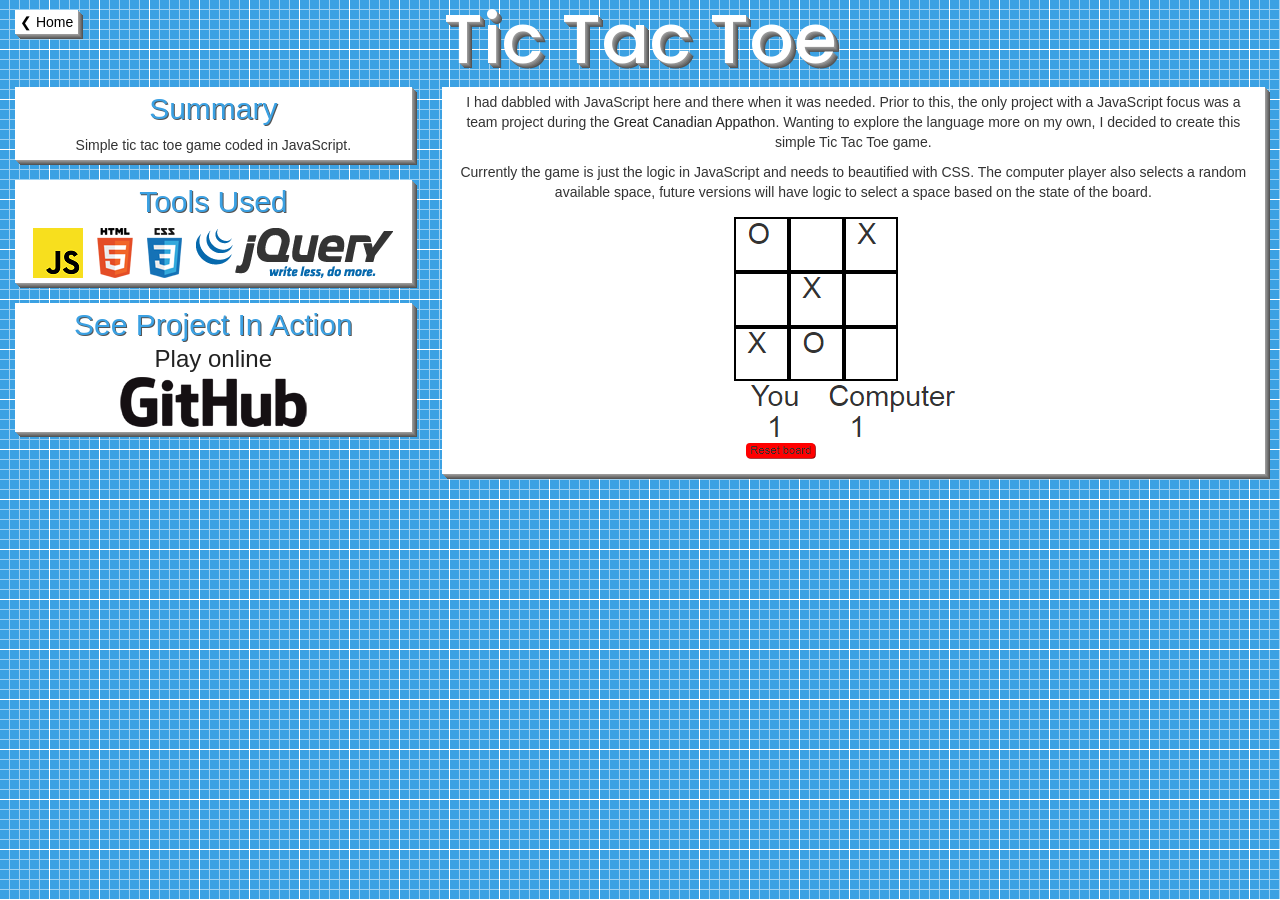
<file: tictactoe.html>
<!DOCTYPE html>
<html lang="en">
<head>
  <title>JS Tic Tac Toe Project Details - Matthew Mitchell</title>
  <meta charset="utf-8" />
  <meta name="viewport" content="width=device-width, initial-scale=1.0">
  <link rel="icon"
        type="image/png"
	    href="img/favicon.png" />
  <link href="https://fonts.googleapis.com/css?family=Poppins" rel="stylesheet">
  <link href="https://fonts.googleapis.com/css?family=VT323" rel="stylesheet">
  <link href="css/bootstrap.min.css" type="text/css" rel="stylesheet" media="screen,projection" />
  <link href="css/jquery.fancybox.min.css" rel="stylesheet" />
  <link href="css/format.css" type="text/css" rel="stylesheet" media="screen,projection" />
</head>
<body>

<section class="container full-width">
  <div class="row title">
    <h1>Tic Tac Toe</h1>
  </div>
  <div class="home">
    <a href="/"><p>&#10094; Home</p></a>
  </div>
  <div class="row">
    <div class="col-lg-4">
	  <div class="row">
	    <div class="col-lg-12">
	      <div class="detail">
		    <h2>Summary</h2>
		    <p>Simple tic tac toe game coded in JavaScript.</p>
	      </div>
		</div>
	  </div>
	  <div class="row">
	    <div class="col-lg-12">
	      <div class="detail">
		    <h2>Tools Used</h2>
			<img src="img/js.png" />
			<img src="img/html.png" />
			<img src="img/css.png" />
			<img src="img/jquery.png" />
	      </div>
		</div>
	  </div>
	  <div class="row">
	    <div class="col-lg-12">
	      <div class="detail">
		    <h2>See Project In Action</h2>
			<a href="https://mrmitche.github.io/js-tic-tac-toe/tictactoe.html"><h3>Play online</h3></a>
			<a href="https://github.com/mrmitche/js-tic-tac-toe"><img src="img/githubtext.png" /></a>
	      </div>
		</div>
	  </div>
    </div>
	<div class="col-lg-8">
	  <div class="detail">
		<p>I had dabbled with JavaScript here and there when it was needed. Prior to this, the only project with a JavaScript focus was a team project during the <a href="gca3">Great Canadian Appathon</a>. Wanting to explore the language more on my own, I decided to create this simple Tic Tac Toe game.</p>
		<p>Currently the game is just the logic in JavaScript and needs to beautified with CSS. The computer player also selects a random available space, future versions will have logic to select a space based on the state of the board.</p>
		<img class="image" src="img/tictactoeboard.png" />
	  </div>
	</div>
  </div>
</section>

<script type="text/javascript" src="js/jquery-3.2.1.min.js"></script>
<script type="text/javascript" src="js/main.js"></script>
<script src="js/jquery.fancybox.min.js"></script>

</body>
</html>
</file>
<file: css/format.css>
/* Resets */
html, body, ul, h1, h2, h3, p, div, section, img { margin: 0; padding: 0; }

/* For debugging layout
border: 2px solid red;
*/

html {
	height: 100%;
	width: 100%;
}

body {
    text-align: center;
	/*background-color: black;*/
	background: url('../img/bg.png');
	height: 100%;
	width: 100%;
	display: flex;
	justify-content: center;
	align-items: top;
}

.title h1 {
    font-family: 'Poppins', sans-serif;
	font-size: 5em;
	color: white;
	font-weight: 500;
	text-shadow: 1px 1px #999, 2px 2px #888, 3px 3px #777, 4px 4px #666, 5px 5px #555;
}

.full-width {
	width: 100%;
}

.project {
    background-color: white;
	margin: 10px 0;
	box-shadow: 1px 1px #999, 2px 2px #888, 3px 3px #777, 4px 4px #666, 5px 5px #555;
	/*max-width: 500px; /* Whatever image width ends up being */
	position: relative; /* Necessary to position .tags */
}

/* Not currently used anymore, but used for project images */
.project h2 {
    font-family: 'Poppins', sans-serif;
	font-size: 7.8vw; /* May not look good on mobile */
	padding-top: 100px;/*15px;*/
	font-weight: 700;
	color: #3BA1E3;
	text-shadow: 1px 1px #999, 2px 2px #888, 3px 3px #777;
	/*TODO: offset background image to align with body bg image if possible*/
	/*background: url(../img/bg.png);
    -webkit-background-clip: text;
    -webkit-text-fill-color: transparent;
	/*text-shadow: -1px -1px #999, -2px -2px #888, -3px -3px #777, -4px -4px #666, -5px -5px #555;*/
}

.project img {
    width: 100%;
	padding: 8px; /* TODO: Bottom not appearing same size, replace with white border? */
	/* max-height: 80%; Give max-height to leave room for showing tools used, will need to adjust images so not scaled funny */
}

.tags {
    position: absolute;
	left: 6px;
	bottom: 6px;
	/* Option to have tags overlap image */
	/*background-color: white;
	padding-top: 6px;
	padding-right: 6px;
	border-top-right-radius: 5px;*/
}

.tags p {
    background-color: #999;
	padding: 2px 5px;
	border-radius: 5px;
	box-shadow: 1px 1px #333;
	display: inline;
	margin-right: 2px;
	cursor: pointer;
}

/* Reset button hidden by default, shows when projects are hidden */
#reset {
    display: none;
	/*TODO: add padding below so not at edge of screen on mobile*/
	padding-bottom: 5px;
}

#reset p {
    background-color: white;
	padding: 2px 5px;
	border-radius: 5px;
	box-shadow: 1px 1px #333;
	cursor: pointer;
	display: inline;
}

/* Hide All Project Information Until Fancybox Opens */
#herstory, #hackathon {
    display: none;
} /*TODO: Will probably replace this with individual html files embedded as fancyboxes*/

.sites {
    margin: 5px;
    /*width: 50px;
	height: 50px;*/
}

/*** Different method of tagging with individual colors ***/
/* if using again add <div class="html"></div> inside project div */
/*.html:before {
    content: "html";
	background-color: red;
	padding: 2px 5px;
	border-radius: 5px;
	box-shadow: 1px 1px darkred;
}

.css:before {
    content: "css";
	background-color: blue;
	padding: 2px 5px;
	border-radius: 5px;
	box-shadow: 1px 1px darkblue;
}*/

/* Styling for Project Details Pages */
.detail { /* Same as .project, but do not want height adjusted by JS */
    background-color: white;
	margin: 10px 0;
	box-shadow: 1px 1px #999, 2px 2px #888, 3px 3px #777, 4px 4px #666, 5px 5px #555;
	/*height: 150px;*/
}

.detail p, .detail h2 {
    padding: 5px 10px;
}

.detail h2 {
	color: #3ba1e3;
	text-shadow: 1px 1px #555;
}

.detail img { /* Tools used and github link images */
    margin: 5px;
}

.detail a, .detail a:visited, .detail a:active, .detail a:focus {
    text-decoration: none;
    color: #222;
    outline-style: none;
}

.home {
    position: absolute;
	left: 15px;
	top: 10px;
	background: white;
	box-shadow: 1px 1px #999, 2px 2px #888, 3px 3px #777, 4px 4px #666, 5px 5px #555;
}

@media only screen and (max-width: 768px) {
    .home {
	    position: initial;
		margin: 10px 0;
	}
}

.home p {
    padding: 2px 5px;
}

.home a, .home a:visited, .home a:active {
    text-decoration: none;
	color: black;
}

/* Override Fancybox Styling */
.fancybox-caption {
    border: none;
}
.fancybox-enabled {
    overflow: initial;
}

.image { /* Images in the main project details sections */
    padding: 5px 15px 5px 5px;
	max-width: 100%;
}

.video {
    position: relative;
	padding-bottom: 56.25%; /* 16:9 */
	padding-top: 25px;
	height: 0;
}

.video iframe {
    position: absolute;
	top: 0;
	left: 0;
	width: 100%;
	height: 100%;
	padding: 10px;
}

.code {
    text-align: left;
	display: flex;
	justify-content: center;
}
</file>
<file: film/stylesheets/format.css>
/* Portfolio Filter Stylesheet */

/*****Reset*****/
html, body, div, h1, h2, h3, h4, h5, h6, ul, ol, dl, li, dt, dd, p, blockquote, pre, form, fieldset, table, th, td { margin: 0; padding: 0; }

/*****Basic Definitions*****/
body { color: #333; font: 12px/18px Verdana, Helvetica, Arial, sans-serif; }
h1 { font-size: 1.667em; }
h2 { font-size: 1.5em; }
h3 { font-size: 1.333em; }
h4 { font-size: 1.167em; }
h5, h6 { font-size: 1em; }

a { color: #333; }
a:visited { }
a:hover { text-decoration: none; }
p, ul, ol, dl, table { margin-bottom: 18px; }
ul, ol, dd { margin-left: 36px; }

/*****Custom Classes*****/
.clearing { clear: both; }
.last { margin-bottom: 0; }
.screenReader { left: -9999px; position: absolute; top: -9999px; }

/*****Basic Layout*****/
div#container { margin: 20px auto 0; overflow: hidden; width: 672px; }

ul#filter { float: left; font-size: 16px; list-style: none; margin-left: 0; width: 100%; }
ul#filter li { 
	border-right: 1px solid #dedede;
	float: left;
	line-height: 16px;
	margin-right: 10px;
	padding-right: 10px;
}
ul#filter li:last-child { border-right: none; margin-right: 0; padding-right: 0; }
ul#filter a { color: #999; text-decoration: none; }
ul#filter li.current a, ul#filter a:hover { text-decoration: underline; }
ul#filter li.current a { color: #333; font-weight: bold; }

ul#portfolio { float: left; list-style: none; margin-left: 0; width: 672px; }
ul#portfolio li { 
	border: 1px solid #dedede; 
	float: left; 
	margin: 0 10px 10px 0; 
	padding: 5px;
	width: 202px;
}
ul#portfolio a { display: block; width: 100%; }
ul#portfolio a:hover { text-decoration: none; }
ul#portfolio img { border: 1px solid #dedede; display: block; padding-bottom: 5px; }

/***** Hover Tooltip *****/
.tooltip {
    position: relative;
    display: inline-block;
    border-bottom: 1px dotted black;
}

.tooltip .tooltiptext {
    visibility: hidden;
    width: 200px;
    background-color: black;
    color: #fff;
    text-align: center;
    border-radius: 6px;
    padding: 5px 0;

    /* Position the tooltip */
    position: absolute;
    z-index: 1;
	bottom: 100%;
	left: 50%;
    margin-left: -100px; 
}

.tooltip:hover .tooltiptext {
    visibility: visible;
}
</file>
<file: test/css/format.css>
/* Resets */
html, body, ul, h1, h2, h3, p, div, section, img { margin: 0; padding: 0; }

/* For debugging layout
border: 2px solid red;
*/

html {
	height: 100%;
	width: 100%;
}

body {
    text-align: center;
	/*background-color: black;*/
	background: url('../img/bg.png');
	height: 100%;
	width: 100%;
	display: flex;
	justify-content: center;
	align-items: top;
}

.title h1 {
    font-family: 'Poppins', sans-serif;
	font-size: 5em;
	color: white;
	font-weight: 500;
	text-shadow: 1px 1px #999, 2px 2px #888, 3px 3px #777, 4px 4px #666, 5px 5px #555;
}

.full-width {
	width: 100%;
}

.project {
    background-color: white;
	margin: 10px 0;
	box-shadow: 1px 1px #999, 2px 2px #888, 3px 3px #777, 4px 4px #666, 5px 5px #555;
	/*max-width: 500px; /* Whatever image width ends up being */
	position: relative; /* Necessary to position .tags */
}

/* Not currently used anymore, but used for project images */
.project h2 {
    font-family: 'Poppins', sans-serif;
	font-size: 7.8vw; /* May not look good on mobile */
	padding-top: 100px;/*15px;*/
	font-weight: 700;
	color: #3BA1E3;
	text-shadow: 1px 1px #999, 2px 2px #888, 3px 3px #777;
	/*TODO: offset background image to align with body bg image if possible*/
	/*background: url(../img/bg.png);
    -webkit-background-clip: text;
    -webkit-text-fill-color: transparent;
	/*text-shadow: -1px -1px #999, -2px -2px #888, -3px -3px #777, -4px -4px #666, -5px -5px #555;*/
}

.project img {
    width: 100%;
	padding: 8px; /* TODO: Bottom not appearing same size, replace with white border? */
	/* max-height: 80%; Give max-height to leave room for showing tools used, will need to adjust images so not scaled funny */
}

.tags {
    position: absolute;
	left: 6px;
	bottom: 6px;
	/* Option to have tags overlap image */
	/*background-color: white;
	padding-top: 6px;
	padding-right: 6px;
	border-top-right-radius: 5px;*/
}

.tags p {
    background-color: #999;
	padding: 2px 5px;
	border-radius: 5px;
	box-shadow: 1px 1px #333;
	display: inline;
	margin-right: 2px;
	cursor: pointer;
}

/* Reset button hidden by default, shows when projects are hidden */
#reset {
    display: none;
	/*TODO: add padding below so not at edge of screen on mobile*/
	padding-bottom: 5px;
}

#reset p {
    background-color: white;
	padding: 2px 5px;
	border-radius: 5px;
	box-shadow: 1px 1px #333;
	cursor: pointer;
	display: inline;
}

/* Hide All Project Information Until Fancybox Opens */
#herstory, #hackathon {
    display: none;
} /*TODO: Will probably replace this with individual html files embedded as fancyboxes*/

.sites {
    margin: 5px;
    /*width: 50px;
	height: 50px;*/
}

/*** Different method of tagging with individual colors ***/
/* if using again add <div class="html"></div> inside project div */
/*.html:before {
    content: "html";
	background-color: red;
	padding: 2px 5px;
	border-radius: 5px;
	box-shadow: 1px 1px darkred;
}

.css:before {
    content: "css";
	background-color: blue;
	padding: 2px 5px;
	border-radius: 5px;
	box-shadow: 1px 1px darkblue;
}*/

/* Styling for Project Details Pages */
.detail { /* Same as .project, but do not want height adjusted by JS */
    background-color: white;
	margin: 10px 0;
	box-shadow: 1px 1px #999, 2px 2px #888, 3px 3px #777, 4px 4px #666, 5px 5px #555;
	/*height: 150px;*/
}

.detail p, .detail h2 {
    padding: 5px 10px;
}

.detail h2 {
	color: #3ba1e3;
	text-shadow: 1px 1px #555;
}

.detail img { /* Tools used and github link images */
    margin: 5px;
}

.detail a, .detail a:visited, .detail a:active, .detail a:focus {
    text-decoration: none;
    color: #222;
    outline-style: none;
}

.home {
    position: absolute;
	left: 15px;
	top: 10px;
	background: white;
	box-shadow: 1px 1px #999, 2px 2px #888, 3px 3px #777, 4px 4px #666, 5px 5px #555;
}

@media only screen and (max-width: 768px) {
    .home {
	    position: initial;
		margin: 10px 0;
	}
}

.home p {
    padding: 2px 5px;
}

.home a, .home a:visited, .home a:active {
    text-decoration: none;
	color: black;
}

/* Override Fancybox Styling */
.fancybox-caption {
    border: none;
}
.fancybox-enabled {
    overflow: initial;
}

.image { /* Images in the main project details sections */
    padding: 5px 15px 5px 5px;
	max-width: 100%;
}

.video {
    position: relative;
	padding-bottom: 56.25%; /* 16:9 */
	padding-top: 25px;
	height: 0;
}

.video iframe {
    position: absolute;
	top: 0;
	left: 0;
	width: 100%;
	height: 100%;
	padding: 10px;
}

.code {
    text-align: left;
	display: flex;
	justify-content: center;
}
</file>
<file: stylesheets/format.css>
/* Portfolio Filter Stylesheet */

/*****Reset*****/
html, body, div, h1, h2, h3, h4, h5, h6, ul, ol, dl, li, dt, dd, p, blockquote, pre, form, fieldset, table, th, td { margin: 0; padding: 0; }

/*****Basic Definitions*****/
body { color: #333; font: 12px/18px Verdana, Helvetica, Arial, sans-serif; }
h1 { font-size: 1.667em; }
h2 { font-size: 1.5em; }
h3 { font-size: 1.333em; }
h4 { font-size: 1.167em; }
h5, h6 { font-size: 1em; }

a { color: #333; }
a:visited { }
a:hover { text-decoration: none; }
p, ul, ol, dl, table { margin-bottom: 18px; }
ul, ol, dd { margin-left: 36px; }

/*****Custom Classes*****/
.clearing { clear: both; }
.last { margin-bottom: 0; }
.screenReader { left: -9999px; position: absolute; top: -9999px; }

/*****Basic Layout*****/
div#container { margin: 20px auto 0; overflow: hidden; width: 672px; }

ul#filter { float: left; font-size: 16px; list-style: none; margin-left: 0; width: 100%; }
ul#filter li { 
	border-right: 1px solid #dedede;
	float: left;
	line-height: 16px;
	margin-right: 10px;
	padding-right: 10px;
}
ul#filter li:last-child { border-right: none; margin-right: 0; padding-right: 0; }
ul#filter a { color: #999; text-decoration: none; }
ul#filter li.current a, ul#filter a:hover { text-decoration: underline; }
ul#filter li.current a { color: #333; font-weight: bold; }

ul#portfolio { float: left; list-style: none; margin-left: 0; width: 672px; }
ul#portfolio li { 
	border: 1px solid #dedede; 
	float: left; 
	margin: 0 10px 10px 0; 
	padding: 5px;
	width: 202px;
}
ul#portfolio a { display: block; width: 100%; }
ul#portfolio a:hover { text-decoration: none; }
ul#portfolio img { border: 1px solid #dedede; display: block; padding-bottom: 5px; }

/***** Hover Tooltip *****/
.tooltip {
    position: relative;
    display: inline-block;
    border-bottom: 1px dotted black;
}

.tooltip .tooltiptext {
    visibility: hidden;
    width: 200px;
    background-color: black;
    color: #fff;
    text-align: center;
    border-radius: 6px;
    padding: 5px 0;

    /* Position the tooltip */
    position: absolute;
    z-index: 1;
	bottom: 100%;
	left: 50%;
    margin-left: -100px; 
}

.tooltip:hover .tooltiptext {
    visibility: visible;
}
</file>
